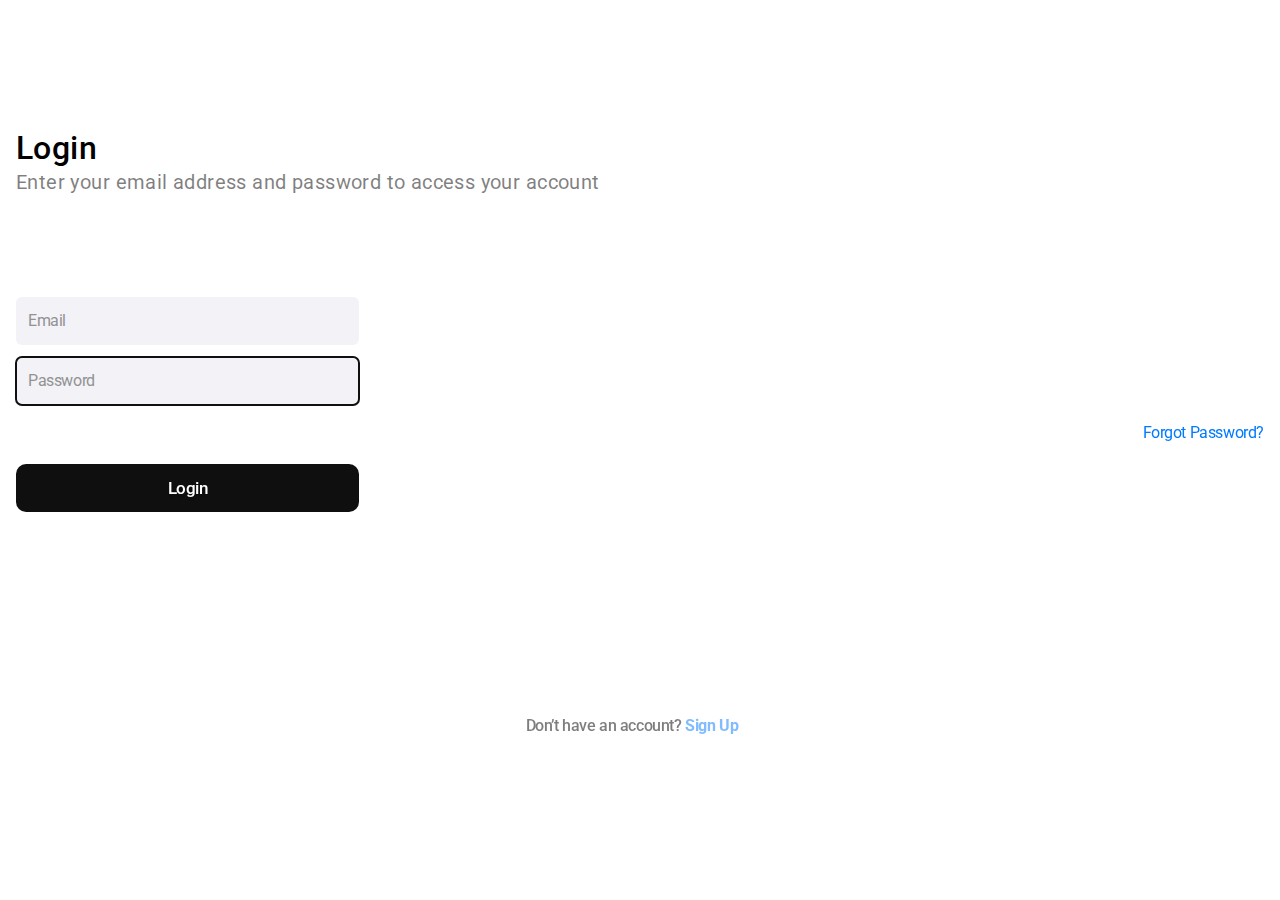
<file: index.html>
<!DOCTYPE html>
<html lang="pt-br">

<head>
    <meta charset="UTF-8">
    <meta http-equiv="X-UA-Compatible" content="IE=edge">
    <meta name="viewport" content="width=device-width, initial-scale=1.0">
    <link rel="stylesheet" href="./project-login/style.css">
    <link rel="preconnect" href="https://fonts.googleapis.com">
    <link rel="preconnect" href="https://fonts.gstatic.com" crossorigin>
    <link
        href="https://fonts.googleapis.com/css2?family=Roboto:ital,wght@0,100;0,300;0,400;0,500;0,700;1,100;1,400&display=swap"
        rel="stylesheet">
    <title>LOGIN</title>
</head>

<body>
    <h3>Login</h3>

    <p>Enter your email address and
        password to access your account</p>

    <input class="input-email" type="email" required autofucus autocomplete placeholder="Email" name="email">

    <input class="input-password" type="password" required autofocus autocomplete placeholder="Password"
        name="password">

    <a href="" target="_blank">Forgot Password?</a>

    <button type="button">Login</button>

    <a href="" class="link">Don’t have an account? <strong>Sign Up</strong></a>
</file>
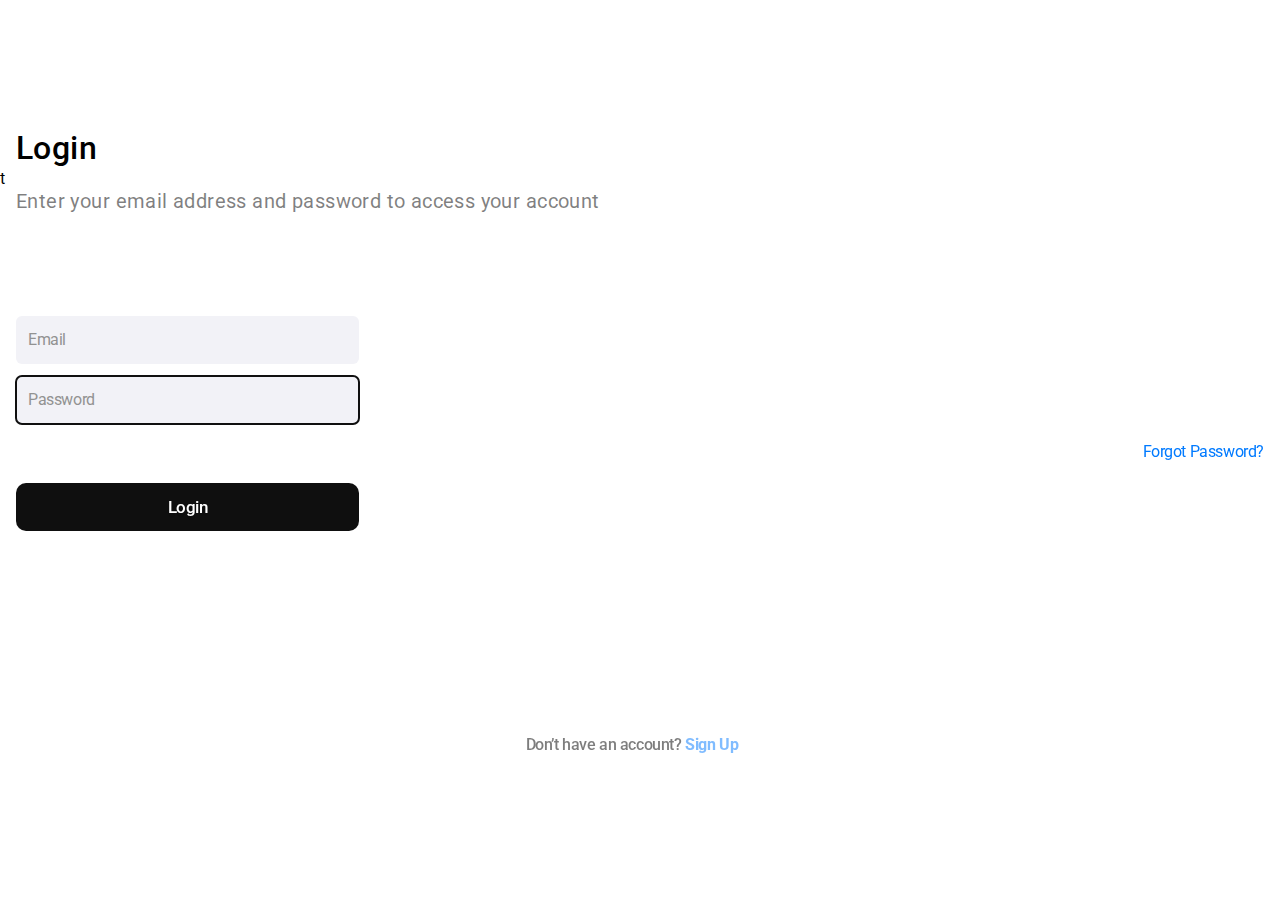
<file: HTML/index.html>
<!DOCTYPE html>
<html lang="pt-br">

<head>
    <meta charset="UTF-8">
    <meta http-equiv="X-UA-Compatible" content="IE=edge">
    <meta name="viewport" content="width=device-width, initial-scale=1.0">
    <link rel="stylesheet" href="../CSS/style.css">
    <link rel="preconnect" href="https://fonts.googleapis.com">
    <link rel="preconnect" href="https://fonts.gstatic.com" crossorigin>
    <link
        href="https://fonts.googleapis.com/css2?family=Roboto:ital,wght@0,100;0,300;0,400;0,500;0,700;1,100;1,400&display=swap"
        rel="stylesheet">
    <title>LOGIN</title>
</head>

<body>
    <h3>Login</h3>t 

    <p>Enter your email address and
        password to access your account</p>

    <input class="input-email" type="email" required autofucus autocomplete placeholder="Email" name="email">

    <input class="input-password" type="password" required autofocus autocomplete placeholder="Password"
        name="password">

    <a href="" target="_blank">Forgot Password?</a>

    <button type="button">Login</button>

    <a href="" class="link">Don’t have an account? <strong>Sign Up</strong></a>





</body>

</html>
</file>
<file: project-login/style.css>
* {
    margin: 0;
    padding: 0;
    box-sizing: border-box;
    background-color: #FFFFFF;
    font-family: 'Roboto', sans-serif;
}

h3 {
    font-style: normal;
    font-weight: 500;
    font-size: 32px;
    line-height: 41px;
    letter-spacing: 0.41px;
    color: #000000;
    display: block;
    margin-top: 128px;
    margin-left: 16px;
}

p {
    font-style: normal;
    font-weight: normal;
    font-size: 20px;
    line-height: 26px;
    letter-spacing: 0.41px;
    color: rgba(0, 0, 0, 0.5);
    display: block;
    margin-top: 12px;
    text-align: left;
    margin: 0 16px;
}

.input-email {
    background: #F2F2F7;
    border-radius: 6px;
    display: block;
    width: 343px;
    height: 48px;
    margin: 102px 16px 12px 16px;
    border: none;
}


.input-password {
    background: #F2F2F7;
    border-radius: 6px;
    display: block;
    width: 343px;
    height: 48px;
    margin-left: 16px;
    border: none;
}

input::placeholder {
    font-style: normal;
    font-weight: normal;
    font-size: 16px;
    line-height: 22px;
    letter-spacing: -0.41px;
    color: #929292;
    padding-left: 12px;
}

a {
    font-style: normal;
    font-weight: normal;
    font-size: 16px;
    line-height: 22px;
    text-align: center;
    letter-spacing: -0.41px;
    color: #007AFF;
    display: block;
    text-align: right;
    margin-top: 17px;
    margin-right: 16px;
    text-decoration: none;
}

button {
    background: rgba(0, 0, 0, 0.94);
    border-radius: 10px;
    width: 343px;
    height: 48px;
    font-style: normal;
    font-weight: 500;
    font-size: 17px;
    line-height: 22px;
    text-align: center;
    letter-spacing: -0.41px;
    color: #FFFFFF;
    margin: 20px 16px 0 16px;
    border: none;
    text-shadow: 0px 4px 4px rgb(0 0 0 / 25%), 0px 4px 4px rgb(0 0 0 / 25%);
}

.link {
    font-style: normal;
    font-weight: 500;
    font-size: 16px;
    line-height: 19px;
    color: rgba(0, 0, 0, 0.51);
    margin-top: 204px;
    margin-bottom: 38px;
    text-align: center;
    display: block;
}

strong {
    color: #80BCFF;
}
</file>
<file: CSS/style.css>
* {
    margin: 0;
    padding: 0;
    box-sizing: border-box;
    background-color: #FFFFFF;
    font-family: 'Roboto', sans-serif;
}

h3 {
    font-style: normal;
    font-weight: 500;
    font-size: 32px;
    line-height: 41px;
    letter-spacing: 0.41px;
    color: #000000;
    display: block;
    margin-top: 128px;
    margin-left: 16px;
}

p {
    font-style: normal;
    font-weight: normal;
    font-size: 20px;
    line-height: 26px;
    letter-spacing: 0.41px;
    color: rgba(0, 0, 0, 0.5);
    display: block;
    margin-top: 12px;
    text-align: left;
    margin: 0 16px;
}

.input-email {
    background: #F2F2F7;
    border-radius: 6px;
    display: block;
    width: 343px;
    height: 48px;
    margin: 102px 16px 12px 16px;
    border: none;
}


.input-password {
    background: #F2F2F7;
    border-radius: 6px;
    display: block;
    width: 343px;
    height: 48px;
    margin-left: 16px;
    border: none;
}

input::placeholder {
    font-style: normal;
    font-weight: normal;
    font-size: 16px;
    line-height: 22px;
    letter-spacing: -0.41px;
    color: #929292;
    padding-left: 12px;
}

a {
    font-style: normal;
    font-weight: normal;
    font-size: 16px;
    line-height: 22px;
    text-align: center;
    letter-spacing: -0.41px;
    color: #007AFF;
    display: block;
    text-align: right;
    margin-top: 17px;
    margin-right: 16px;
    text-decoration: none;
}

button {
    background: rgba(0, 0, 0, 0.94);
    border-radius: 10px;
    width: 343px;
    height: 48px;
    font-style: normal;
    font-weight: 500;
    font-size: 17px;
    line-height: 22px;
    text-align: center;
    letter-spacing: -0.41px;
    color: #FFFFFF;
    margin: 20px 16px 0 16px;
    border: none;
    text-shadow: 0px 4px 4px rgb(0 0 0 / 25%), 0px 4px 4px rgb(0 0 0 / 25%);
}

.link {
    font-style: normal;
    font-weight: 500;
    font-size: 16px;
    line-height: 19px;
    color: rgba(0, 0, 0, 0.51);
    margin-top: 204px;
    margin-bottom: 38px;
    text-align: center;
    display: block;
}

strong {
    color: #80BCFF;
}
</file>
